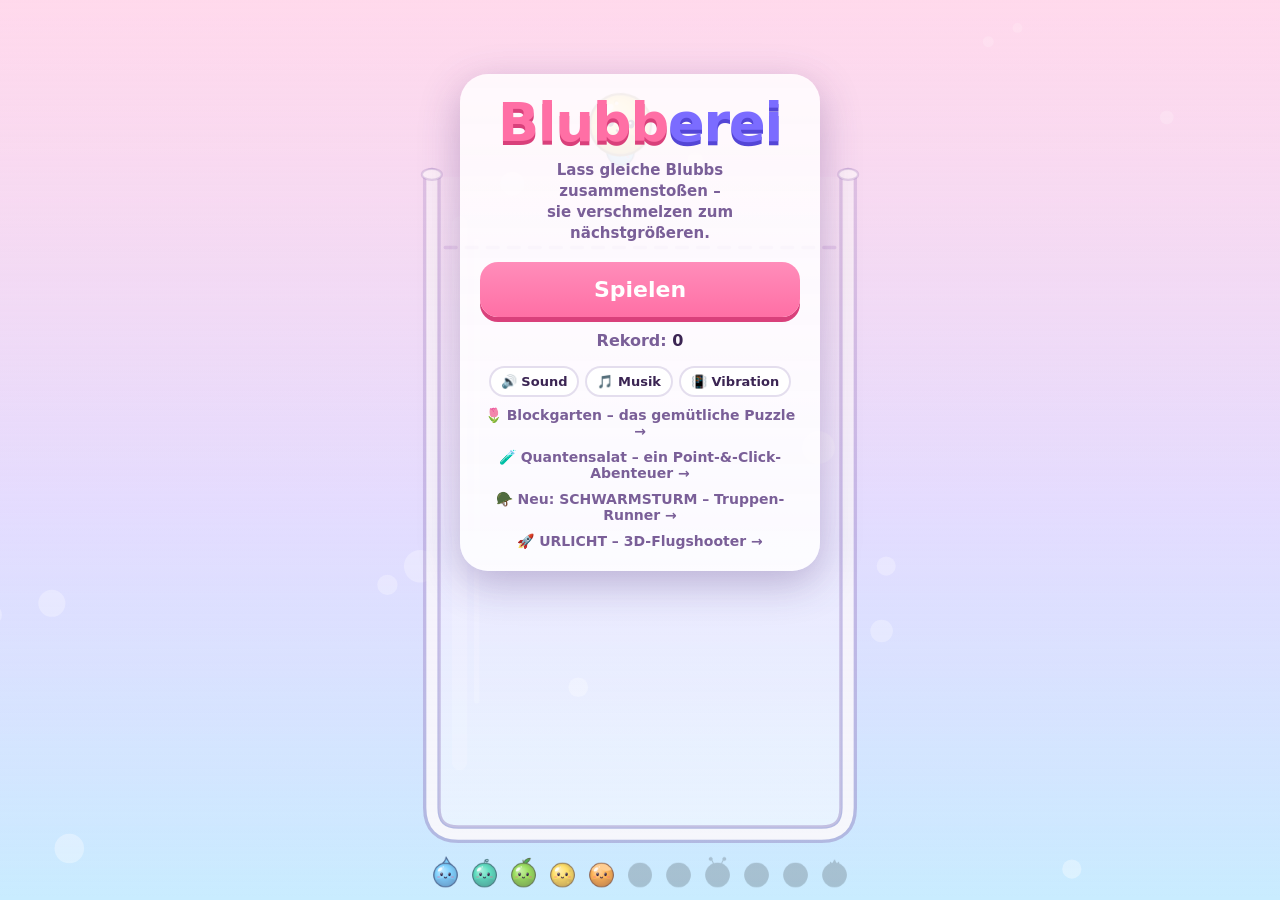
<file: index.html>
<!doctype html>
<html lang="de">
<head>
  <meta charset="utf-8">
  <meta name="viewport" content="width=device-width, initial-scale=1, maximum-scale=1, user-scalable=no, viewport-fit=cover">
  <title>Blubberei</title>
  <meta name="description" content="Blubberei – ein entspanntes Merge-Spiel für zwischendurch. Lass gleiche Blubbs verschmelzen und erschaffe König Blubb!">
  <meta name="theme-color" content="#ffd9ec">
  <meta name="apple-mobile-web-app-capable" content="yes">
  <meta name="mobile-web-app-capable" content="yes">
  <meta name="apple-mobile-web-app-status-bar-style" content="default">
  <meta name="apple-mobile-web-app-title" content="Blubberei">
  <link rel="manifest" href="manifest.webmanifest">
  <link rel="icon" type="image/png" href="icons/icon-192.png">
  <link rel="apple-touch-icon" href="icons/apple-touch-icon.png">
  <meta property="og:title" content="Blubberei">
  <meta property="og:description" content="Entspanntes Merge-Spiel für zwischendurch – direkt im Browser.">
  <meta property="og:image" content="icons/icon-512.png">
  <link rel="stylesheet" href="css/style.css">
</head>
<body>
  <canvas id="cv"></canvas>

  <header id="hud">
    <button id="btnPause" class="icon-btn" aria-label="Pause">
      <svg viewBox="0 0 24 24" width="22" height="22"><rect x="6" y="5" width="4" height="14" rx="2"/><rect x="14" y="5" width="4" height="14" rx="2"/></svg>
    </button>
    <div class="score-box">
      <div id="score">0</div>
      <div class="best">Rekord <span id="best">0</span></div>
    </div>
    <div class="next-box" aria-label="Nächster Blubb">
      <span>danach</span>
      <img id="nextImg" alt="">
    </div>
  </header>

  <footer id="chain" aria-label="Blubb-Sammlung"></footer>
  <div id="toast" aria-live="polite"></div>

  <!-- Startbildschirm -->
  <section id="scrTitle" class="screen show">
    <div class="title-card">
      <h1 class="logo"><span>Blubb</span><span>erei</span></h1>
      <p class="tag">Lass gleiche Blubbs zusammenstoßen –<br>sie verschmelzen zum nächstgrößeren.</p>
      <button id="btnResume" class="btn big hidden">Weiterspielen</button>
      <button id="btnPlay" class="btn big">Spielen</button>
      <div class="best-title">Rekord: <b id="bestTitle">0</b></div>
      <div class="toggles">
        <button class="toggle" data-set="sfx" aria-pressed="true">🔊 Sound</button>
        <button class="toggle" data-set="music" aria-pressed="true">🎵 Musik</button>
        <button class="toggle" data-set="vibe" aria-pressed="true">📳 Vibration</button>
      </div>
      <a class="crosslink" href="blockgarten/">🌷 Blockgarten – das gemütliche Puzzle →</a>
      <a class="crosslink" href="quantensalat/">🧪 Quantensalat – ein Point-&amp;-Click-Abenteuer →</a>
      <a class="crosslink" href="schwarm/">🪖 Neu: SCHWARMSTURM – Truppen-Runner →</a>
      <a class="crosslink" href="urlicht/">🚀 URLICHT – 3D-Flugshooter →</a>
    </div>
  </section>

  <!-- Pause -->
  <section id="scrPause" class="screen">
    <div class="card">
      <h2>Pause</h2>
      <button id="btnContinue" class="btn big">Weiter</button>
      <button id="btnRestart" class="btn">Neues Spiel</button>
      <div class="toggles">
        <button class="toggle" data-set="sfx" aria-pressed="true">🔊 Sound</button>
        <button class="toggle" data-set="music" aria-pressed="true">🎵 Musik</button>
        <button class="toggle" data-set="vibe" aria-pressed="true">📳 Vibration</button>
      </div>
      <details class="howto">
        <summary>So geht's</summary>
        <ul>
          <li>Finger auf den Bildschirm, zielen, loslassen – der Blubb fällt ins Glas.</li>
          <li>Zwei gleiche Blubbs verschmelzen zum nächstgrößeren.</li>
          <li>Kettenreaktionen geben Kombo-Punkte.</li>
          <li>Bleibt ein Blubb zu lange über der gestrichelten Linie, ist das Glas voll.</li>
          <li>Zwei Könige? Die verschwinden mit einem Riesenbonus!</li>
        </ul>
      </details>
      <button id="btnMenu" class="btn ghost">Zum Startbildschirm</button>
    </div>
  </section>

  <!-- Game Over -->
  <section id="scrOver" class="screen">
    <div class="card">
      <h2>Glas voll!</h2>
      <div id="newRecord" class="badge hidden">🏆 Neuer Rekord!</div>
      <div class="final"><span id="finalScore">0</span><small>Punkte</small></div>
      <div class="biggest"><img id="biggestImg" alt=""><span>Größter Blubb:<br><b id="biggestName"></b></span></div>
      <button id="btnRescue" class="btn big rescue">
        <span>Glas retten &amp; weiter</span>
        <small id="rescueHint">obere Blubbs platzen · 1× pro Runde</small>
      </button>
      <button id="btnAgain" class="btn big">Nochmal</button>
      <button id="btnMenu2" class="btn ghost">Zum Startbildschirm</button>
    </div>
  </section>

  <script type="module" src="js/main.js"></script>
</body>
</html>
</file>
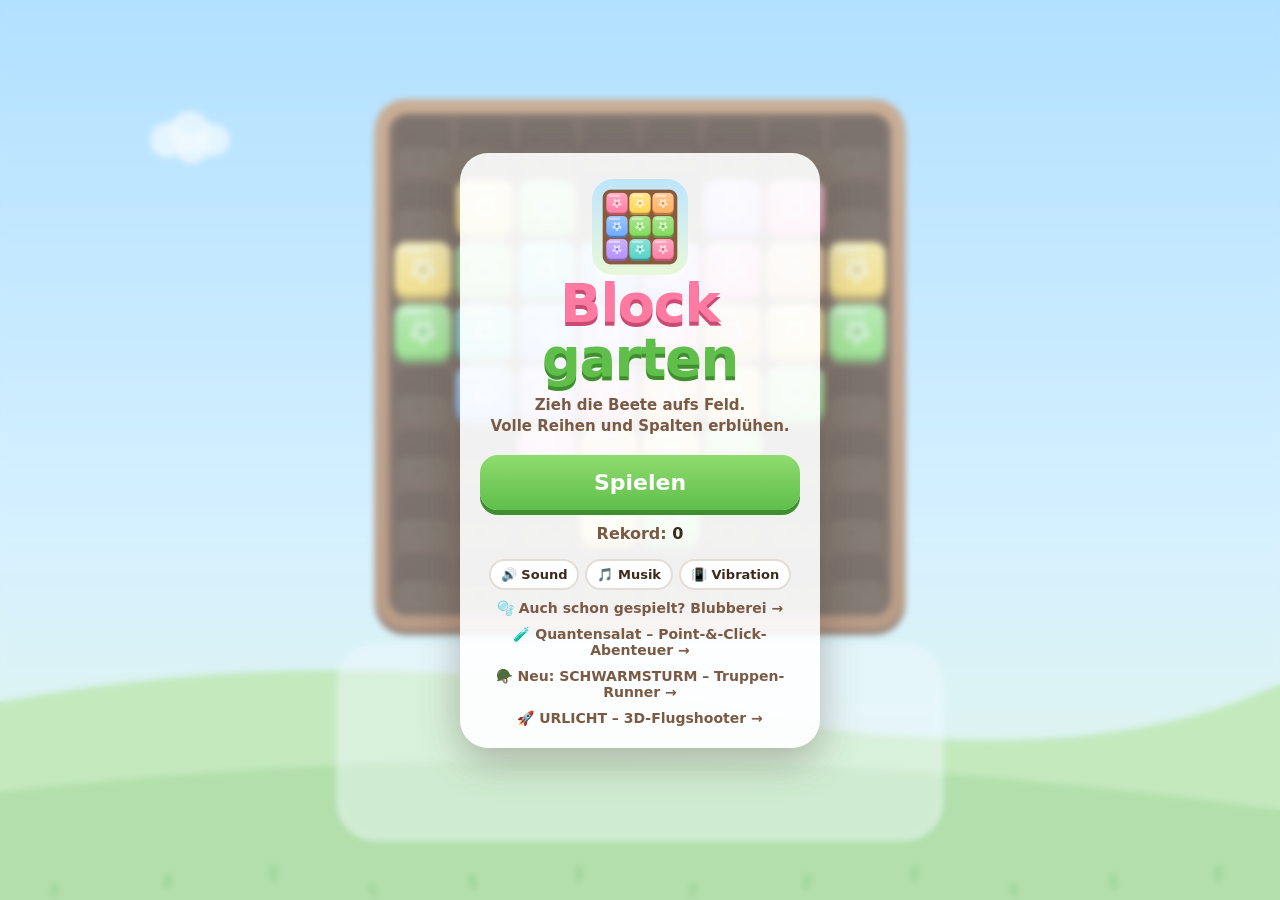
<file: blockgarten/index.html>
<!doctype html>
<html lang="de">
<head>
  <meta charset="utf-8">
  <meta name="viewport" content="width=device-width, initial-scale=1, maximum-scale=1, user-scalable=no, viewport-fit=cover">
  <title>Blockgarten</title>
  <meta name="description" content="Blockgarten – ein gemütliches Block-Puzzle für zwischendurch. Leg die Beete an, fülle Reihen und lass sie erblühen.">
  <meta name="theme-color" content="#9fd8ff">
  <meta name="apple-mobile-web-app-capable" content="yes">
  <meta name="mobile-web-app-capable" content="yes">
  <meta name="apple-mobile-web-app-title" content="Blockgarten">
  <link rel="manifest" href="manifest.webmanifest">
  <link rel="icon" type="image/png" href="icons/icon-192.png">
  <link rel="apple-touch-icon" href="icons/apple-touch-icon.png">
  <meta property="og:title" content="Blockgarten">
  <meta property="og:description" content="Gemütliches Block-Puzzle für zwischendurch – direkt im Browser.">
  <meta property="og:image" content="icons/icon-512.png">
  <link rel="stylesheet" href="style.css">
</head>
<body>
  <canvas id="cv"></canvas>
  <div id="sb" style="position:fixed;left:0;bottom:0;width:1px;height:env(safe-area-inset-bottom,0px);pointer-events:none"></div>

  <header id="hud" class="off">
    <button id="btnPause" class="icon-btn" aria-label="Pause">
      <svg viewBox="0 0 24 24" width="22" height="22"><rect x="6" y="5" width="4" height="14" rx="2"/><rect x="14" y="5" width="4" height="14" rx="2"/></svg>
    </button>
    <div class="score-box">
      <div id="score">0</div>
      <div class="best">Rekord <span id="best">0</span></div>
    </div>
    <div class="next-box" aria-label="Serie">
      <span>Serie</span>
      <b id="streak" style="font-size:24px;line-height:38px">–</b>
    </div>
  </header>

  <section id="scrTitle" class="screen show">
    <div class="title-card">
      <div class="title-demo"><img src="icons/icon-192.png" alt=""></div>
      <h1 class="logo"><span>Block</span><span>garten</span></h1>
      <p class="tag">Zieh die Beete aufs Feld.<br>Volle Reihen und Spalten erblühen.</p>
      <button id="btnResume" class="btn big hidden">Weiterspielen</button>
      <button id="btnPlay" class="btn big">Spielen</button>
      <div class="best-title">Rekord: <b id="bestTitle">0</b></div>
      <div class="toggles">
        <button class="toggle" data-set="sfx" aria-pressed="true">🔊 Sound</button>
        <button class="toggle" data-set="music" aria-pressed="true">🎵 Musik</button>
        <button class="toggle" data-set="vibe" aria-pressed="true">📳 Vibration</button>
      </div>
      <a class="crosslink" href="../">🫧 Auch schon gespielt? Blubberei →</a>
      <a class="crosslink" href="../quantensalat/">🧪 Quantensalat – Point-&amp;-Click-Abenteuer →</a>
      <a class="crosslink" href="../schwarm/">🪖 Neu: SCHWARMSTURM – Truppen-Runner →</a>
      <a class="crosslink" href="../urlicht/">🚀 URLICHT – 3D-Flugshooter →</a>
    </div>
  </section>

  <section id="scrPause" class="screen">
    <div class="card">
      <h2>Pause</h2>
      <button id="btnContinue" class="btn big">Weiter</button>
      <button id="btnRestart" class="btn">Neues Spiel</button>
      <div class="toggles">
        <button class="toggle" data-set="sfx" aria-pressed="true">🔊 Sound</button>
        <button class="toggle" data-set="music" aria-pressed="true">🎵 Musik</button>
        <button class="toggle" data-set="vibe" aria-pressed="true">📳 Vibration</button>
      </div>
      <details class="howto">
        <summary>So geht's</summary>
        <ul>
          <li>Zieh eines der drei Teile unten aufs Beet.</li>
          <li>Ist eine Reihe oder Spalte voll, erblüht sie und verschwindet.</li>
          <li>Mehrere Linien auf einmal geben viel mehr Punkte.</li>
          <li>Räumst du mehrmals hintereinander ab, wächst deine Serie – und damit der Multiplikator.</li>
          <li>Passt keines der Teile mehr, ist die Runde vorbei. Kein Zeitdruck – denk in Ruhe nach!</li>
        </ul>
      </details>
      <button id="btnMenu" class="btn ghost">Zum Startbildschirm</button>
    </div>
  </section>

  <section id="scrOver" class="screen">
    <div class="card">
      <h2>Kein Platz mehr!</h2>
      <div id="newRecord" class="badge hidden">🏆 Neuer Rekord!</div>
      <div class="final"><span id="finalScore">0</span><small>Punkte</small></div>
      <div class="stats"><div><b id="statLines">0</b>Linien</div><div><b id="statBest">0</b>Rekord</div></div>
      <button id="btnRescue" class="btn big rescue">
        <span>3 neue Teile &amp; weiter</span>
        <small id="rescueHint">passen garantiert · 1× pro Runde</small>
      </button>
      <button id="btnAgain" class="btn big">Nochmal</button>
      <button id="btnMenu2" class="btn ghost">Zum Startbildschirm</button>
    </div>
  </section>

  <script type="module" src="js/main.js"></script>
</body>
</html>
</file>
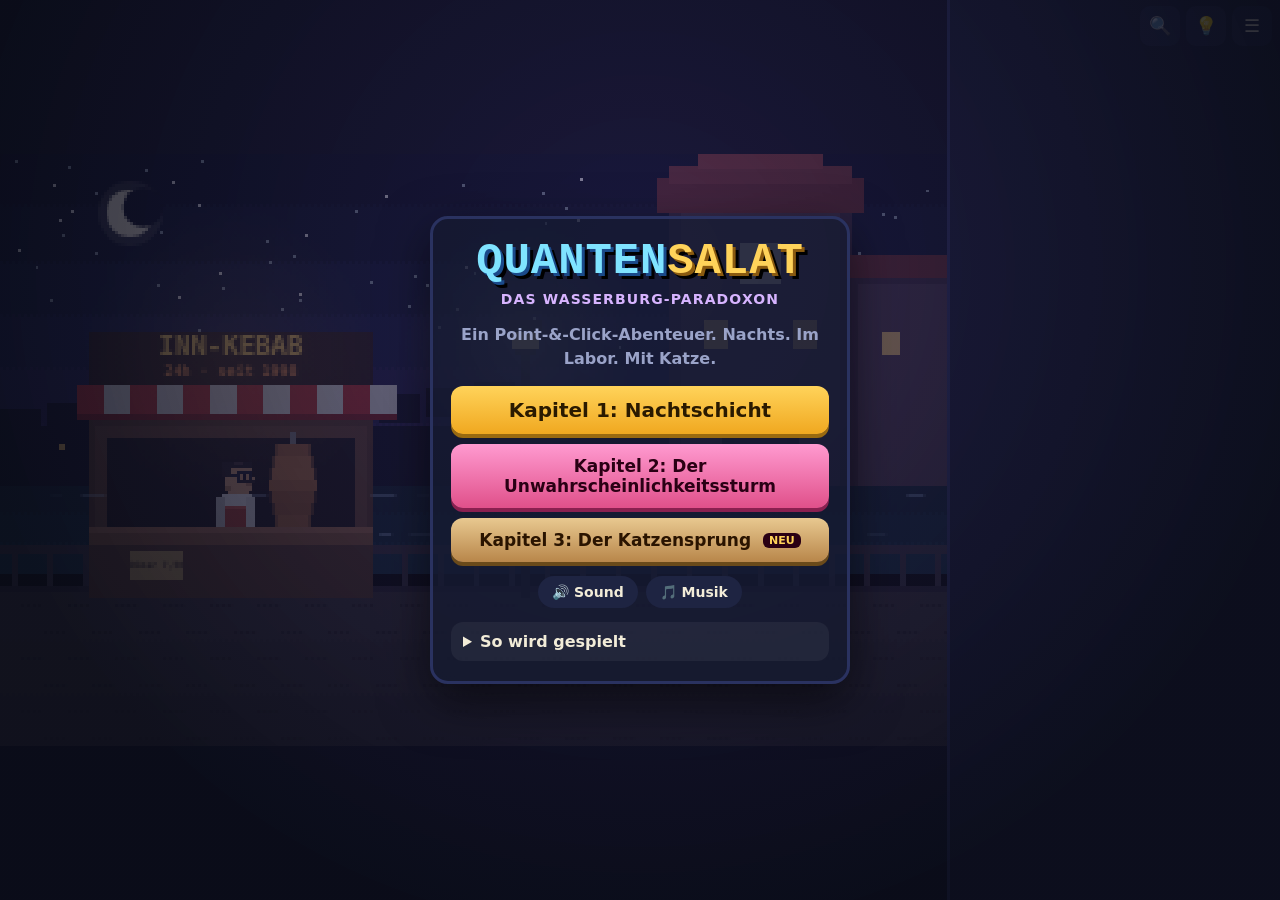
<file: quantensalat/index.html>
<!doctype html>
<html lang="de">
<head>
  <meta charset="utf-8">
  <meta name="viewport" content="width=device-width, initial-scale=1, maximum-scale=1, user-scalable=no, viewport-fit=cover">
  <title>Quantensalat – Das Wasserburg-Paradoxon</title>
  <meta name="description" content="Quantensalat – ein Point-&-Click-Adventure im Stil der Klassiker. Nacht-Hausmeister Kai muss Wasserburg vor einer entfesselten Quantenbox retten.">
  <meta name="theme-color" content="#0b1128">
  <meta name="apple-mobile-web-app-capable" content="yes">
  <meta name="mobile-web-app-capable" content="yes">
  <meta name="apple-mobile-web-app-title" content="Quantensalat">
  <link rel="manifest" href="manifest.webmanifest">
  <link rel="icon" type="image/png" href="icons/icon-192.png">
  <link rel="apple-touch-icon" href="icons/apple-touch-icon.png">
  <meta property="og:title" content="Quantensalat – Das Wasserburg-Paradoxon">
  <meta property="og:description" content="Point-&-Click-Adventure für den Browser: Hausmeister gegen Tech-Bro, Argumente gegen Buzzwords.">
  <meta property="og:image" content="icons/icon-512.png">
  <link rel="stylesheet" href="style.css">
</head>
<body>
  <div id="app">
    <div id="stage">
      <div id="world">
        <canvas id="cv" width="320" height="200"></canvas>
        <div id="speech"></div>
        <div id="verbs"></div>
      </div>
      <div id="place"></div>
      <div id="duelscore"></div>
    </div>
    <div id="panel">
      <div id="bar">
        <span id="status"></span>
        <button id="btnLook" class="sel-only" aria-label="Gegenstand ansehen">👁</button>
        <button id="btnUse" class="sel-only use hidden" aria-label="Benutzen">▶</button>
        <button id="btnCancel" class="sel-only" aria-label="Abbrechen">✖</button>
        <span class="spacer"></span>
        <button id="btnReveal" aria-label="Hotspots zeigen" title="Hotspots zeigen">🔍</button>
        <button id="btnHint" aria-label="Tipp" title="Tipp">💡</button>
        <button id="btnMenu" aria-label="Menü" title="Menü">☰</button>
      </div>
      <div id="inv"></div>
      <div id="choices"></div>
    </div>
  </div>

  <section id="scrTitle" class="screen show">
    <div class="card title">
      <div class="logo">QUANTEN<span>SALAT</span></div>
      <div class="sub">Das Wasserburg-Paradoxon</div>
      <p class="blurb">Ein Point-&amp;-Click-Abenteuer. Nachts. Im Labor. Mit Katze.</p>
      <button id="btnResume" class="btn big hidden">Weiterspielen</button>
      <button id="btnNew" class="btn big">Kapitel 1: Nachtschicht</button>
      <button id="btnNew2" class="btn big ch2">Kapitel 2: Der Unwahrscheinlichkeitssturm</button>
      <button id="btnNew3" class="btn big ch3">Kapitel 3: Der Katzensprung <small>NEU</small></button>
      <div class="toggles">
        <button class="toggle" data-set="sfx" aria-pressed="true">🔊 Sound</button>
        <button class="toggle" data-set="music" aria-pressed="true">🎵 Musik</button>
      </div>
      <details class="howto">
        <summary>So wird gespielt</summary>
        <ul>
          <li><b>Tippen</b> auf den Boden: Kai läuft hin.</li>
          <li><b>Tippen</b> auf etwas: Ansehen, Benutzen/Nehmen oder Reden.</li>
          <li><b>Gegenstand antippen</b>, dann auf etwas im Bild: benutzen. Oder auf einen zweiten Gegenstand: kombinieren.</li>
          <li>Manche Gegenstände kann man direkt benutzen: antippen, dann <b>▶</b>.</li>
          <li>🔍 zeigt alle interessanten Stellen, 💡 gibt einen Tipp.</li>
          <li>Das Spiel speichert automatisch.</li>
        </ul>
      </details>
      <p class="rot">📱 Tipp: Im Querformat wird die Grafik größer.</p>
    </div>
  </section>

  <section id="scrMenu" class="screen">
    <div class="card">
      <h2>Pause</h2>
      <button id="btnBack" class="btn big">Weiter</button>
      <div class="toggles">
        <button class="toggle" data-set="sfx" aria-pressed="true">🔊 Sound</button>
        <button class="toggle" data-set="music" aria-pressed="true">🎵 Musik</button>
      </div>
      <button id="btnTitle" class="btn">Zum Titelbild</button>
      <p class="small">Dein Fortschritt wird automatisch gespeichert.</p>
    </div>
  </section>

  <section id="scrEnd" class="screen">
    <div class="card title">
      <div class="logo" id="endLogo">ENDE</div>
      <p class="blurb" id="endText">Kai Wimmer ist jetzt Doktorand.<br>Der Kaffeeautomat ist immer noch kaputt.<br>Schrödinger ist in der Box. Vielleicht.</p>
      <button id="btnNextCh" class="btn big">Weiter mit Kapitel 2 ▶</button>
      <div class="credits">
        <b>QUANTENSALAT – Das Wasserburg-Paradoxon</b><br>
        Idee, Story, Pixel-Grafik, Musik &amp; Code: komplett selbstgemacht.<br>
        Gewidmet allen Hausmeistern, Doktorandinnen, Funkamateuren und Katzen.<br>73!
      </div>
      <button id="btnAgainEnd" class="btn">Nochmal von vorn</button>
      <a class="btn" href="../">🫧 Blubberei spielen</a>
      <a class="btn" href="../blockgarten/">🌷 Blockgarten spielen</a>
    </div>
  </section>

  <script type="module" src="js/main.js"></script>
</body>
</html>
</file>
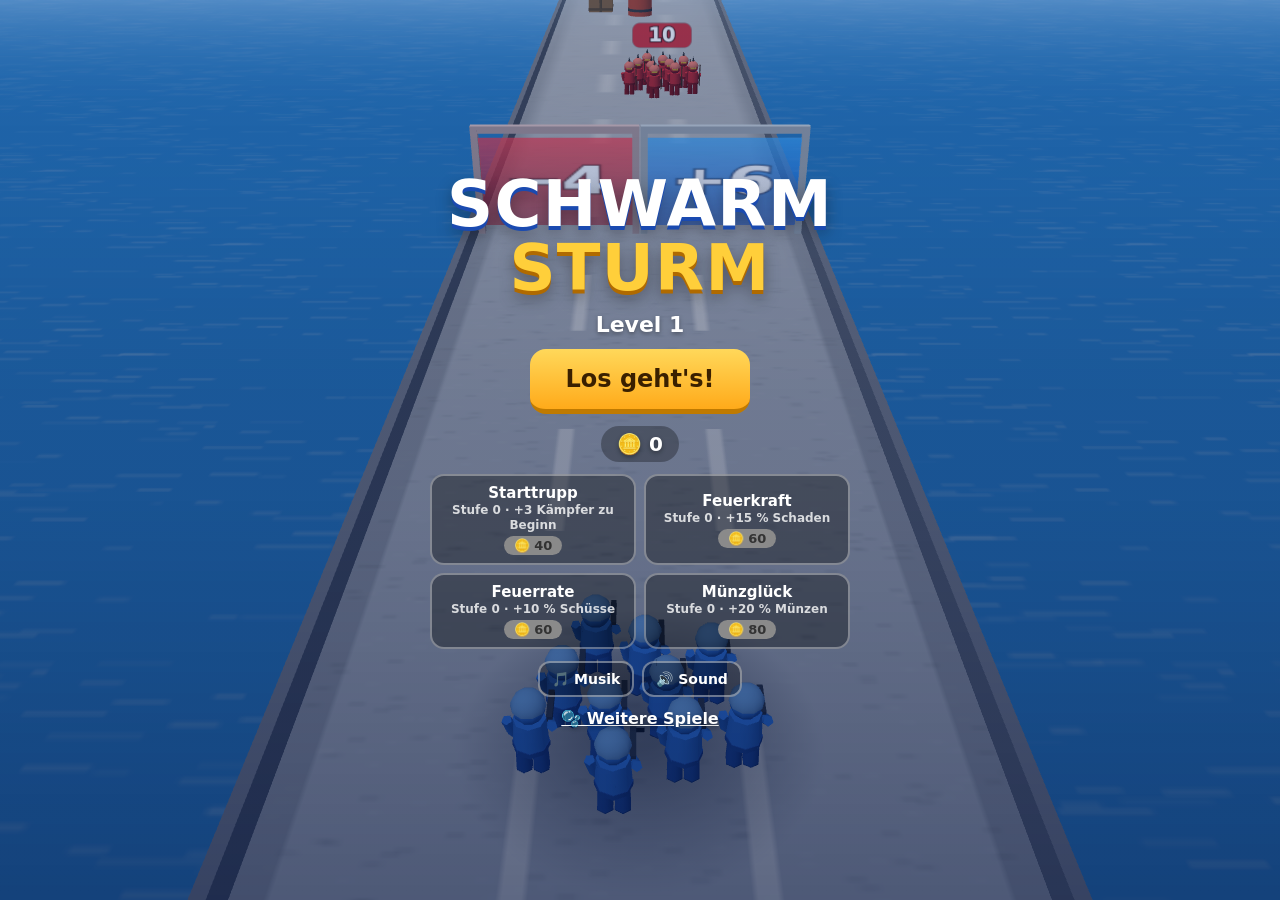
<file: schwarm/index.html>
<!doctype html>
<html lang="de">
<head>
  <meta charset="utf-8">
  <meta name="viewport" content="width=device-width, initial-scale=1, maximum-scale=1, user-scalable=no, viewport-fit=cover">
  <title>SCHWARMSTURM</title>
  <meta name="description" content="SCHWARMSTURM – führe deine Truppe durch Tore, Fallen und rote Horden. Kostenloses Handyspiel im Browser.">
  <meta name="theme-color" content="#1a4ab0">
  <meta name="apple-mobile-web-app-capable" content="yes">
  <meta name="mobile-web-app-capable" content="yes">
  <meta name="apple-mobile-web-app-title" content="Schwarmsturm">
  <link rel="manifest" href="manifest.webmanifest">
  <link rel="icon" type="image/png" href="icons/icon-192.png">
  <link rel="apple-touch-icon" href="icons/apple-touch-icon.png">
  <link rel="stylesheet" href="style.css">
</head>
<body>
  <canvas id="cv"></canvas>

  <!-- HUD -->
  <div id="hud" class="off">
    <div id="topbar">
      <div id="lvl">Level 1</div>
      <div id="prog"><i id="progFill"></i></div>
      <div id="coins">🪙 0</div>
    </div>
    <div id="weaponChip">🔫 Pistole</div>
    <div id="count">10</div>
    <div id="bossBox" class="hidden"><b id="bossName"></b><div id="bossBar"><i id="bossFill"></i></div></div>
    <div id="floats"></div>
    <div id="toast"></div>
    <div id="hint">👆 Ziehen zum Steuern</div>
  </div>

  <!-- Menü -->
  <section id="scrMenu" class="screen show">
    <div class="logo">SCHWARM<span>STURM</span></div>
    <div id="menuLevel">Level 1</div>
    <button id="btnPlay" class="btn big">Los geht's!</button>
    <div id="menuCoins">🪙 0</div>
    <div id="shop"></div>
    <div class="row">
      <button class="toggle" data-set="music">🎵 Musik</button>
      <button class="toggle" data-set="sfx">🔊 Sound</button>
    </div>
    <a class="link" href="../">🫧 Weitere Spiele</a>
  </section>

  <!-- Sieg -->
  <section id="scrWin" class="screen">
    <div class="panel">
      <h2>Level geschafft! 🎉</h2>
      <div class="big-num" id="winCoins">+0 🪙</div>
      <p id="winInfo"></p>
      <button id="btnDouble" class="btn">📺 Münzen verdoppeln</button>
      <button id="btnNext" class="btn big">Weiter ▶</button>
    </div>
  </section>

  <!-- Niederlage -->
  <section id="scrLose" class="screen">
    <div class="panel">
      <h2>Truppe besiegt 💥</h2>
      <p id="loseInfo"></p>
      <button id="btnRevive" class="btn">💪 Weiterkämpfen <small id="reviveHint">+15 Kämpfer · 1× pro Level</small></button>
      <button id="btnRetry" class="btn big">Nochmal ↻</button>
      <button id="btnMenu" class="btn ghost">Menü</button>
    </div>
  </section>

  <div id="lost">Grafik wird neu gestartet …</div>

  <script type="module" src="js/main.js"></script>
</body>
</html>
</file>
<file: css/style.css>
:root {
  --ink: #3b2553;
  --ink-soft: #7a5f98;
  --pink: #ff6fa5;
  --pink-dark: #d9407b;
  --card: rgba(255, 255, 255, 0.92);
  --font: ui-rounded, "SF Pro Rounded", "Nunito", "Varela Round", "Quicksand", system-ui, -apple-system, "Segoe UI", Roboto, sans-serif;
  --safe-top: env(safe-area-inset-top, 0px);
  --safe-bottom: env(safe-area-inset-bottom, 0px);
}

* { box-sizing: border-box; -webkit-tap-highlight-color: transparent; }

html, body {
  margin: 0;
  height: 100%;
  overflow: hidden;
  background: #e4dcff;
  color: var(--ink);
  font-family: var(--font);
  -webkit-user-select: none;
  user-select: none;
  -webkit-touch-callout: none;
  overscroll-behavior: none;
  touch-action: none;
}

#cv { position: fixed; inset: 0; width: 100%; height: 100%; display: block; }

/* ---------- HUD ---------- */
#hud {
  position: fixed;
  top: 0; left: 0; right: 0;
  padding: calc(var(--safe-top) + 10px) 14px 6px;
  display: grid;
  grid-template-columns: 56px 1fr 56px;
  align-items: center;
  pointer-events: none;
  transition: opacity 0.3s;
}
#hud.off { opacity: 0; }
#hud.off * { pointer-events: none !important; }

.icon-btn {
  pointer-events: auto;
  width: 48px; height: 48px;
  border: 0;
  border-radius: 16px;
  background: rgba(255, 255, 255, 0.75);
  box-shadow: 0 3px 0 rgba(120, 90, 170, 0.25);
  display: grid; place-items: center;
  fill: var(--ink);
  cursor: pointer;
}
.icon-btn:active { transform: translateY(2px); box-shadow: 0 1px 0 rgba(120, 90, 170, 0.25); }

.score-box { text-align: center; line-height: 1; }
#score {
  font-size: 40px;
  font-weight: 900;
  color: #fff;
  text-shadow: 0 3px 0 rgba(120, 70, 160, 0.45), 0 0 12px rgba(160, 100, 200, 0.35);
  font-variant-numeric: tabular-nums;
}
#score.bump { animation: bump 0.25s; }
@keyframes bump { 50% { transform: scale(1.18); } }
.best { font-size: 13px; font-weight: 800; color: var(--ink-soft); margin-top: 4px; }

.next-box {
  justify-self: end;
  width: 56px;
  display: flex; flex-direction: column; align-items: center;
  background: rgba(255, 255, 255, 0.6);
  border-radius: 16px;
  padding: 4px 0 2px;
}
.next-box span { font-size: 10px; font-weight: 800; color: var(--ink-soft); text-transform: uppercase; letter-spacing: 0.04em; }
#nextImg { width: 38px; height: 38px; }
#nextImg.pop { animation: pop 0.3s; }
@keyframes pop { 0% { transform: scale(0.3); } 70% { transform: scale(1.15); } 100% { transform: scale(1); } }

/* ---------- Evolutionskette ---------- */
#chain {
  position: fixed;
  left: 0; right: 0; bottom: 0;
  padding: 6px 8px calc(var(--safe-bottom) + 8px);
  display: flex;
  justify-content: center;
  align-items: flex-end;
  gap: 2px;
  pointer-events: none;
}
#chain img { width: calc(min(100vw, 480px) / 13); height: auto; transition: filter 0.4s, transform 0.4s; }
#chain img.locked { filter: brightness(0) opacity(0.18); }
#chain img.top { transform: translateY(-4px) scale(1.12); filter: drop-shadow(0 0 6px #fff); }

/* ---------- Toast ---------- */
#toast {
  position: fixed;
  left: 50%;
  top: calc(var(--safe-top) + 84px);
  transform: translate(-50%, -20px);
  opacity: 0;
  display: flex; align-items: center; gap: 10px;
  background: var(--card);
  padding: 8px 16px 8px 8px;
  border-radius: 999px;
  box-shadow: 0 6px 20px rgba(80, 40, 120, 0.2);
  font-weight: 800;
  white-space: nowrap;
  pointer-events: none;
  transition: opacity 0.3s, transform 0.3s cubic-bezier(.3,1.6,.6,1);
}
#toast.show { opacity: 1; transform: translate(-50%, 0); }
#toast img { width: 40px; height: 40px; }
#toast small { display: block; font-size: 11px; color: var(--ink-soft); text-transform: uppercase; letter-spacing: 0.05em; }

/* ---------- Screens ---------- */
.screen {
  position: fixed; inset: 0;
  display: flex; align-items: center; justify-content: center;
  padding: 20px;
  padding-top: calc(var(--safe-top) + 20px);
  padding-bottom: calc(var(--safe-bottom) + 20px);
  background: rgba(70, 40, 110, 0.35);
  -webkit-backdrop-filter: blur(3px);
  backdrop-filter: blur(3px);
  opacity: 0;
  visibility: hidden;
  transition: opacity 0.25s, visibility 0.25s;
  touch-action: manipulation;
}
.screen.show { opacity: 1; visibility: visible; }
.screen.show .card, .screen.show .title-card { animation: rise 0.4s cubic-bezier(.3,1.5,.6,1); }
@keyframes rise { from { transform: translateY(30px) scale(0.95); opacity: 0; } }

#scrTitle { background: linear-gradient(rgba(255, 217, 236, 0.55), rgba(228, 220, 255, 0.2) 60%, rgba(201, 236, 255, 0)); backdrop-filter: none; -webkit-backdrop-filter: none; align-items: flex-start; }

.card, .title-card {
  width: min(360px, 100%);
  max-height: 100%;
  overflow-y: auto;
  background: var(--card);
  border-radius: 28px;
  padding: 22px 20px;
  text-align: center;
  box-shadow: 0 12px 40px rgba(70, 40, 110, 0.3);
}
.title-card { background: rgba(255, 255, 255, 0.82); margin-top: 6vh; }

h2 { margin: 0 0 12px; font-size: 30px; font-weight: 900; }

.logo {
  margin: 0 0 6px;
  font-size: 54px;
  font-weight: 900;
  letter-spacing: -0.02em;
  line-height: 1;
}
.logo span:first-child { color: var(--pink); text-shadow: 0 4px 0 var(--pink-dark); }
.logo span:last-child { color: #7b6cff; text-shadow: 0 4px 0 #5446d6; }
.logo span { display: inline-block; animation: wobble 2.6s ease-in-out infinite; }
.logo span:last-child { animation-delay: -1.3s; }
@keyframes wobble { 0%, 100% { transform: scale(1, 1); } 50% { transform: scale(1.04, 0.95) translateY(2px); } }

.tag { margin: 10px 0 18px; font-size: 15px; font-weight: 700; color: var(--ink-soft); line-height: 1.4; }

.btn {
  display: block;
  width: 100%;
  margin: 10px 0 0;
  border: 0;
  border-radius: 18px;
  padding: 13px 16px;
  font: 800 18px var(--font);
  color: var(--ink);
  background: #fff;
  box-shadow: 0 4px 0 rgba(120, 90, 170, 0.3), inset 0 0 0 2px rgba(120, 90, 170, 0.15);
  cursor: pointer;
}
.btn:active { transform: translateY(3px); box-shadow: 0 1px 0 rgba(120, 90, 170, 0.3), inset 0 0 0 2px rgba(120, 90, 170, 0.15); }
.btn.big { font-size: 22px; padding: 15px 16px; color: #fff; background: linear-gradient(#ff8dba, var(--pink)); box-shadow: 0 5px 0 var(--pink-dark); }
.btn.big:active { box-shadow: 0 2px 0 var(--pink-dark); }
.btn.rescue { background: linear-gradient(#8fe9cf, #3fc9a3); box-shadow: 0 5px 0 #25a07e; font-size: 19px; }
.btn.rescue:active { box-shadow: 0 2px 0 #25a07e; }
.btn.rescue small { display: block; font-size: 12px; font-weight: 700; opacity: 0.9; margin-top: 2px; }
.btn.ghost { background: transparent; box-shadow: none; color: var(--ink-soft); font-size: 15px; }
.btn[disabled] { opacity: 0.45; pointer-events: none; }

.hidden { display: none !important; }

.best-title { margin-top: 14px; font-weight: 800; color: var(--ink-soft); }
.best-title b { color: var(--ink); }

.toggles { display: flex; gap: 6px; justify-content: center; margin-top: 16px; flex-wrap: wrap; }
.toggle {
  border: 0;
  border-radius: 999px;
  padding: 8px 12px;
  font: 800 13px var(--font);
  color: var(--ink);
  background: #fff;
  box-shadow: inset 0 0 0 2px rgba(120, 90, 170, 0.2);
  cursor: pointer;
}
.toggle[aria-pressed="false"] { opacity: 0.45; text-decoration: line-through; }

.final { margin: 8px 0 12px; }
.final span { display: block; font-size: 56px; font-weight: 900; color: var(--pink); line-height: 1; font-variant-numeric: tabular-nums; }
.final small { font-weight: 800; color: var(--ink-soft); }
.badge { display: inline-block; background: #ffe066; padding: 6px 14px; border-radius: 999px; font-weight: 900; animation: pop 0.5s; }
.biggest { display: flex; align-items: center; justify-content: center; gap: 10px; text-align: left; font-weight: 700; color: var(--ink-soft); margin-bottom: 6px; }
.biggest img { width: 56px; height: 56px; }
.biggest b { color: var(--ink); font-size: 18px; }

.howto { text-align: left; margin-top: 14px; background: rgba(228, 220, 255, 0.5); border-radius: 16px; padding: 10px 14px; }
.howto summary { font-weight: 800; cursor: pointer; }
.howto ul { margin: 8px 0 0; padding-left: 18px; font-size: 14px; line-height: 1.45; font-weight: 600; }

@media (prefers-reduced-motion: reduce) {
  .logo span { animation: none; }
}

.crosslink { display: block; margin-top: 10px; font-weight: 800; color: var(--ink-soft); text-decoration: none; font-size: 14px; }
</file>
<file: blockgarten/style.css>
:root {
  --ink: #3d2a1e;
  --ink-soft: #7a5a44;
  --pink: #5fbf4a;
  --pink-dark: #3f8f2f;
  --card: rgba(255, 255, 255, 0.92);
  --font: ui-rounded, "SF Pro Rounded", "Nunito", "Varela Round", "Quicksand", system-ui, -apple-system, "Segoe UI", Roboto, sans-serif;
  --safe-top: env(safe-area-inset-top, 0px);
  --safe-bottom: env(safe-area-inset-bottom, 0px);
}

* { box-sizing: border-box; -webkit-tap-highlight-color: transparent; }

html, body {
  margin: 0;
  height: 100%;
  overflow: hidden;
  background: #d6f1ff;
  color: var(--ink);
  font-family: var(--font);
  -webkit-user-select: none;
  user-select: none;
  -webkit-touch-callout: none;
  overscroll-behavior: none;
  touch-action: none;
}

#cv { position: fixed; inset: 0; width: 100%; height: 100%; display: block; }

/* ---------- HUD ---------- */
#hud {
  position: fixed;
  top: 0; left: 0; right: 0;
  padding: calc(var(--safe-top) + 10px) 14px 6px;
  display: grid;
  grid-template-columns: 56px 1fr 56px;
  align-items: center;
  pointer-events: none;
  transition: opacity 0.3s;
}
#hud.off { opacity: 0; }
#hud.off * { pointer-events: none !important; }

.icon-btn {
  pointer-events: auto;
  width: 48px; height: 48px;
  border: 0;
  border-radius: 16px;
  background: rgba(255, 255, 255, 0.75);
  box-shadow: 0 3px 0 rgba(120, 80, 50, 0.25);
  display: grid; place-items: center;
  fill: var(--ink);
  cursor: pointer;
}
.icon-btn:active { transform: translateY(2px); box-shadow: 0 1px 0 rgba(120, 80, 50, 0.25); }

.score-box { text-align: center; line-height: 1; }
#score {
  font-size: 40px;
  font-weight: 900;
  color: #fff;
  text-shadow: 0 3px 0 rgba(90, 55, 30, 0.55), 0 0 12px rgba(90, 55, 30, 0.25);
  font-variant-numeric: tabular-nums;
}
#score.bump { animation: bump 0.25s; }
@keyframes bump { 50% { transform: scale(1.18); } }
.best { font-size: 13px; font-weight: 800; color: var(--ink-soft); margin-top: 4px; }

.next-box {
  justify-self: end;
  width: 56px;
  display: flex; flex-direction: column; align-items: center;
  background: rgba(255, 255, 255, 0.6);
  border-radius: 16px;
  padding: 4px 0 2px;
}
.next-box span { font-size: 10px; font-weight: 800; color: var(--ink-soft); text-transform: uppercase; letter-spacing: 0.04em; }
#nextImg { width: 38px; height: 38px; }
#nextImg.pop { animation: pop 0.3s; }
@keyframes pop { 0% { transform: scale(0.3); } 70% { transform: scale(1.15); } 100% { transform: scale(1); } }

/* ---------- Evolutionskette ---------- */
#chain {
  position: fixed;
  left: 0; right: 0; bottom: 0;
  padding: 6px 8px calc(var(--safe-bottom) + 8px);
  display: flex;
  justify-content: center;
  align-items: flex-end;
  gap: 2px;
  pointer-events: none;
}
#chain img { width: calc(min(100vw, 480px) / 13); height: auto; transition: filter 0.4s, transform 0.4s; }
#chain img.locked { filter: brightness(0) opacity(0.18); }
#chain img.top { transform: translateY(-4px) scale(1.12); filter: drop-shadow(0 0 6px #fff); }

/* ---------- Toast ---------- */
#toast {
  position: fixed;
  left: 50%;
  top: calc(var(--safe-top) + 84px);
  transform: translate(-50%, -20px);
  opacity: 0;
  display: flex; align-items: center; gap: 10px;
  background: var(--card);
  padding: 8px 16px 8px 8px;
  border-radius: 999px;
  box-shadow: 0 6px 20px rgba(60, 35, 20, 0.2);
  font-weight: 800;
  white-space: nowrap;
  pointer-events: none;
  transition: opacity 0.3s, transform 0.3s cubic-bezier(.3,1.6,.6,1);
}
#toast.show { opacity: 1; transform: translate(-50%, 0); }
#toast img { width: 40px; height: 40px; }
#toast small { display: block; font-size: 11px; color: var(--ink-soft); text-transform: uppercase; letter-spacing: 0.05em; }

/* ---------- Screens ---------- */
.screen {
  position: fixed; inset: 0;
  display: flex; align-items: center; justify-content: center;
  padding: 20px;
  padding-top: calc(var(--safe-top) + 20px);
  padding-bottom: calc(var(--safe-bottom) + 20px);
  background: rgba(50, 30, 15, 0.35);
  -webkit-backdrop-filter: blur(3px);
  backdrop-filter: blur(3px);
  opacity: 0;
  visibility: hidden;
  transition: opacity 0.25s, visibility 0.25s;
  touch-action: manipulation;
}
.screen.show { opacity: 1; visibility: visible; }
.screen.show .card, .screen.show .title-card { animation: rise 0.4s cubic-bezier(.3,1.5,.6,1); }
@keyframes rise { from { transform: translateY(30px) scale(0.95); opacity: 0; } }

#scrTitle { background: rgba(214, 241, 255, 0.35); }

.card, .title-card {
  width: min(360px, 100%);
  max-height: 100%;
  overflow-y: auto;
  background: var(--card);
  border-radius: 28px;
  padding: 22px 20px;
  text-align: center;
  box-shadow: 0 12px 40px rgba(50, 30, 15, 0.3);
}
.title-card { background: rgba(255, 255, 255, 0.9); }

h2 { margin: 0 0 12px; font-size: 30px; font-weight: 900; }

.logo {
  margin: 0 0 6px;
  font-size: 54px;
  font-weight: 900;
  letter-spacing: -0.02em;
  line-height: 1;
}
.logo span:first-child { color: #ff7aa2; text-shadow: 0 4px 0 #c94a72; }
.logo span:last-child { color: #5fbf4a; text-shadow: 0 4px 0 #3f8f2f; }
.logo span { display: inline-block; animation: wobble 2.6s ease-in-out infinite; }
.logo span:last-child { animation-delay: -1.3s; }
@keyframes wobble { 0%, 100% { transform: scale(1, 1); } 50% { transform: scale(1.04, 0.95) translateY(2px); } }

.tag { margin: 10px 0 18px; font-size: 15px; font-weight: 700; color: var(--ink-soft); line-height: 1.4; }

.btn {
  display: block;
  width: 100%;
  margin: 10px 0 0;
  border: 0;
  border-radius: 18px;
  padding: 13px 16px;
  font: 800 18px var(--font);
  color: var(--ink);
  background: #fff;
  box-shadow: 0 4px 0 rgba(120, 80, 50, 0.3), inset 0 0 0 2px rgba(120, 80, 50, 0.15);
  cursor: pointer;
}
.btn:active { transform: translateY(3px); box-shadow: 0 1px 0 rgba(120, 80, 50, 0.3), inset 0 0 0 2px rgba(120, 80, 50, 0.15); }
.btn.big { font-size: 22px; padding: 15px 16px; color: #fff; background: linear-gradient(#8fdc6f, var(--pink)); box-shadow: 0 5px 0 var(--pink-dark); }
.btn.big:active { box-shadow: 0 2px 0 var(--pink-dark); }
.btn.rescue { background: linear-gradient(#ffc27a, #ff9f43); box-shadow: 0 5px 0 #d97a1f; font-size: 19px; }
.btn.rescue:active { box-shadow: 0 2px 0 #d97a1f; }
.btn.rescue small { display: block; font-size: 12px; font-weight: 700; opacity: 0.9; margin-top: 2px; }
.btn.ghost { background: transparent; box-shadow: none; color: var(--ink-soft); font-size: 15px; }
.btn[disabled] { opacity: 0.45; pointer-events: none; }

.hidden { display: none !important; }

.best-title { margin-top: 14px; font-weight: 800; color: var(--ink-soft); }
.best-title b { color: var(--ink); }

.toggles { display: flex; gap: 6px; justify-content: center; margin-top: 16px; flex-wrap: wrap; }
.toggle {
  border: 0;
  border-radius: 999px;
  padding: 8px 12px;
  font: 800 13px var(--font);
  color: var(--ink);
  background: #fff;
  box-shadow: inset 0 0 0 2px rgba(120, 80, 50, 0.2);
  cursor: pointer;
}
.toggle[aria-pressed="false"] { opacity: 0.45; text-decoration: line-through; }

.final { margin: 8px 0 12px; }
.final span { display: block; font-size: 56px; font-weight: 900; color: var(--pink); line-height: 1; font-variant-numeric: tabular-nums; }
.final small { font-weight: 800; color: var(--ink-soft); }
.badge { display: inline-block; background: #ffe066; padding: 6px 14px; border-radius: 999px; font-weight: 900; animation: pop 0.5s; }
.biggest { display: flex; align-items: center; justify-content: center; gap: 10px; text-align: left; font-weight: 700; color: var(--ink-soft); margin-bottom: 6px; }
.biggest img { width: 56px; height: 56px; }
.biggest b { color: var(--ink); font-size: 18px; }

.howto { text-align: left; margin-top: 14px; background: rgba(214, 241, 255, 0.6); border-radius: 16px; padding: 10px 14px; }
.howto summary { font-weight: 800; cursor: pointer; }
.howto ul { margin: 8px 0 0; padding-left: 18px; font-size: 14px; line-height: 1.45; font-weight: 600; }

@media (prefers-reduced-motion: reduce) {
  .logo span { animation: none; }
}

.final span { color: #ff7aa2; }
.stats { display: flex; justify-content: center; gap: 18px; font-weight: 800; color: var(--ink-soft); margin-bottom: 4px; }
.stats b { display: block; font-size: 22px; color: var(--ink); }
.title-demo { display: flex; justify-content: center; margin: 4px 0 2px; }
.title-demo img { width: 96px; height: 96px; }
.crosslink { display: block; margin-top: 10px; font-weight: 800; color: var(--ink-soft); text-decoration: none; font-size: 14px; }
</file>
<file: quantensalat/style.css>
:root {
  --bg: #0b0d1a;
  --panel: #151a30;
  --panel2: #1e2442;
  --ink: #f2ecd8;
  --soft: #9aa3c8;
  --gold: #ffd35a;
  --font: "Trebuchet MS", "Segoe UI", system-ui, -apple-system, Roboto, sans-serif;
  --safe-top: env(safe-area-inset-top, 0px);
  --safe-bottom: env(safe-area-inset-bottom, 0px);
}
* { box-sizing: border-box; -webkit-tap-highlight-color: transparent; }
html, body {
  margin: 0; height: 100%; overflow: hidden;
  background: var(--bg); color: var(--ink);
  font-family: var(--font);
  -webkit-user-select: none; user-select: none; -webkit-touch-callout: none;
  overscroll-behavior: none; touch-action: manipulation;
}

#app { position: fixed; inset: 0; display: flex; flex-direction: column; padding-top: var(--safe-top); }

#stage {
  position: relative;
  width: 100vw;
  height: min(62dvh, 104vw);
  flex: none;
  background: #000;
  overflow: hidden;
  cursor: pointer;
}
#world { position: absolute; left: 0; top: 0; height: 100%; aspect-ratio: 16 / 10; will-change: transform; }
#cv { width: 100%; height: 100%; display: block; image-rendering: pixelated; image-rendering: crisp-edges; }

#place {
  position: absolute; left: 6px; top: 4px;
  font-size: 11px; font-weight: 700; color: rgba(255, 255, 255, 0.55);
  text-shadow: 0 1px 2px #000; pointer-events: none;
}

#duelscore {
  position: absolute; right: 6px; top: 4px;
  padding: 3px 8px; border-radius: 8px;
  background: rgba(0, 0, 0, 0.6); color: var(--gold);
  font-weight: 800; font-size: 13px;
  display: none; pointer-events: none;
}
#duelscore.show { display: block; }

/* Sprechtext im Stil der Klassiker: farbig, mit Umrandung, über dem Kopf */
#speech {
  position: absolute;
  transform: translateX(-50%);
  width: max-content;
  max-width: var(--speechw, 72%);
  text-align: center;
  font-weight: 800;
  font-size: clamp(14px, 4.4vw, 24px);
  line-height: 1.22;
  text-shadow: -2px -2px 0 #000, 2px -2px 0 #000, -2px 2px 0 #000, 2px 2px 0 #000, 0 2px 0 #000, 0 -2px 0 #000, 2px 0 0 #000, -2px 0 0 #000;
  pointer-events: none;
  opacity: 0;
  transition: opacity 0.1s;
}
#speech.show { opacity: 1; }
#speech.narr {
  background: rgba(0, 0, 0, 0.72);
  padding: 8px 12px;
  border-radius: 8px;
  max-width: 86%;
  text-shadow: none;
}

/* Verb-Menü */
#verbs {
  position: absolute;
  transform: translate(-50%, -20%);
  background: rgba(15, 18, 38, 0.95);
  border: 2px solid var(--gold);
  border-radius: 10px;
  padding: 4px;
  display: none;
  flex-direction: column;
  gap: 3px;
  min-width: 130px;
  z-index: 5;
  box-shadow: 0 6px 20px rgba(0, 0, 0, 0.5);
}
#verbs.show { display: flex; }
#verbs .vname { font-weight: 800; color: var(--gold); text-align: center; font-size: 13px; padding: 2px 4px 4px; }
#verbs button {
  border: 0; border-radius: 7px; padding: 8px 10px;
  background: var(--panel2); color: var(--ink);
  font: 700 15px var(--font); text-align: left; cursor: pointer;
}
#verbs button:active { background: #2c3564; }

/* Panel unten */
#panel {
  flex: 1;
  min-height: 0;
  display: flex; flex-direction: column;
  background: var(--panel);
  border-top: 3px solid #2a3260;
  padding-bottom: var(--safe-bottom);
}
#bar { display: flex; align-items: center; gap: 6px; padding: 6px 8px; min-height: 48px; }
#bar .spacer { flex: 1; }
#status { font-size: 14px; color: var(--soft); white-space: nowrap; overflow: hidden; text-overflow: ellipsis; }
#status b { color: var(--gold); }
#bar button {
  width: 40px; height: 40px; flex: none;
  border: 0; border-radius: 10px;
  background: var(--panel2); color: var(--ink);
  font-size: 18px; cursor: pointer;
}
#bar button:active { transform: translateY(1px); }
#bar .sel-only { display: none; }
body.itemsel #bar .sel-only { display: block; }
body.itemsel #bar .sel-only.hidden { display: none !important; }
#bar button.use { width: auto; padding: 0 12px; font: 800 15px var(--font); background: linear-gradient(#ffd35a, #f0a820); color: #2a1a00; }
body.itemsel #status { flex: 1; }

#inv {
  flex: 1; min-height: 0; overflow-y: auto;
  display: grid;
  grid-template-columns: repeat(4, 1fr);
  grid-auto-rows: minmax(72px, auto);
  gap: 6px;
  padding: 2px 8px 8px;
  align-content: start;
}
.item {
  border: 2px solid transparent;
  border-radius: 10px;
  background: var(--panel2);
  color: var(--ink);
  display: flex; flex-direction: column; align-items: center; justify-content: center;
  padding: 4px 2px;
  font: 700 11px var(--font);
  cursor: pointer;
  min-width: 0;
}
.item img { width: 44px; height: 44px; image-rendering: pixelated; }
.item span { max-width: 100%; overflow: hidden; text-overflow: ellipsis; white-space: nowrap; }
.item.sel { border-color: var(--gold); background: #2c3564; }
.item.new { animation: newitem 0.8s; }
.item.empty { background: rgba(255, 255, 255, 0.03); cursor: default; }
@keyframes newitem { 0% { transform: scale(0.4); background: var(--gold); } 60% { transform: scale(1.12); } }

#choices { display: none; flex: 1; min-height: 0; overflow-y: auto; padding: 4px 8px 10px; flex-direction: column; gap: 6px; }
body.dialog #choices { display: flex; }
body.dialog #inv, body.dialog #bar { display: none; }
.choice {
  border: 0; border-radius: 10px; padding: 11px 12px;
  background: var(--panel2); color: #b7f0ff;
  font: 700 15px var(--font); text-align: left; cursor: pointer; line-height: 1.3;
}
.choice:active { background: #2c3564; color: #fff; }
body.busy #inv { opacity: 0.55; }

/* Querformat: Bühne links groß, Panel rechts */
@media (min-aspect-ratio: 5/4) {
  #app { flex-direction: row; padding-top: 0; padding-left: env(safe-area-inset-left, 0px); }
  #stage { width: min(calc(100dvh * 1.6), 74vw); height: auto; aspect-ratio: 16 / 10; align-self: center; }
  #panel { border-top: 0; border-left: 3px solid #2a3260; padding-bottom: 0; padding-right: env(safe-area-inset-right, 0px); }
  #inv { grid-template-columns: repeat(2, 1fr); grid-auto-rows: minmax(64px, auto); }
  #speech { font-size: clamp(13px, 3.3vh, 26px); }
  .rot { display: none; }
}

/* ---------- Screens ---------- */
.screen {
  position: fixed; inset: 0; z-index: 20;
  display: flex; align-items: center; justify-content: center;
  padding: 16px; padding-top: calc(var(--safe-top) + 16px); padding-bottom: calc(var(--safe-bottom) + 16px);
  background: rgba(5, 6, 14, 0.8);
  opacity: 0; visibility: hidden; transition: opacity 0.3s, visibility 0.3s;
}
.screen.show { opacity: 1; visibility: visible; }
#scrTitle { background: radial-gradient(ellipse at 50% 30%, rgba(42,36,88,0.55) 0%, rgba(11,13,26,0.85) 75%); }
#scrEnd { background: radial-gradient(ellipse at 50% 30%, #3a2a58 0%, #0b0d1a 75%); }
.card {
  width: min(420px, 100%); max-height: 100%; overflow-y: auto;
  background: rgba(21, 26, 48, 0.94);
  border: 3px solid #2a3260;
  border-radius: 18px;
  padding: 20px 18px;
  text-align: center;
  box-shadow: 0 16px 50px rgba(0, 0, 0, 0.6);
}
.card.title { background: rgba(21, 26, 48, 0.75); }
.logo {
  font: 900 44px/1 "Courier New", monospace;
  letter-spacing: 0.02em;
  color: #7fe3ff;
  text-shadow: 3px 3px 0 #1a4a8a, 6px 6px 0 #000;
}
.logo span { color: var(--gold); text-shadow: 3px 3px 0 #8a5a10, 6px 6px 0 #000; }
.sub { margin-top: 8px; font-weight: 800; color: #d7b4ff; letter-spacing: 0.08em; text-transform: uppercase; font-size: 14px; }
.blurb { color: var(--soft); font-weight: 600; line-height: 1.45; }
h2 { margin: 0 0 10px; }
.btn {
  display: block; width: 100%;
  margin-top: 10px;
  border: 0; border-radius: 12px; padding: 12px;
  background: var(--panel2); color: var(--ink);
  font: 800 17px var(--font); cursor: pointer; text-decoration: none;
  box-shadow: 0 4px 0 #0a0d1e;
}
.btn:active { transform: translateY(3px); box-shadow: 0 1px 0 #0a0d1e; }
.btn.big { background: linear-gradient(#ffd35a, #f0a820); color: #2a1a00; font-size: 20px; box-shadow: 0 4px 0 #9a6a10; }
.hidden { display: none !important; }
.toggles { display: flex; gap: 8px; justify-content: center; margin-top: 14px; }
.toggle { border: 0; border-radius: 999px; padding: 8px 14px; background: var(--panel2); color: var(--ink); font: 700 14px var(--font); cursor: pointer; }
.toggle[aria-pressed="false"] { opacity: 0.45; text-decoration: line-through; }
.howto { text-align: left; margin-top: 14px; background: rgba(255, 255, 255, 0.05); border-radius: 12px; padding: 10px 12px; }
.howto summary { font-weight: 800; cursor: pointer; }
.howto ul { margin: 8px 0 0; padding-left: 18px; line-height: 1.5; font-size: 14px; color: var(--soft); }
.howto b { color: var(--ink); }
.rot, .small { font-size: 13px; color: var(--soft); margin: 12px 0 0; }
.credits { font-size: 13px; line-height: 1.6; color: var(--soft); margin: 10px 0 6px; }
.credits b { color: var(--ink); }

.btn.ch2 { background: linear-gradient(#ff9ad0, #e0508a); color: #2a0014; box-shadow: 0 4px 0 #8a2050; font-size: 17px; }
.btn.ch3 { background: linear-gradient(#e8c890, #b8864a); color: #2a1400; box-shadow: 0 4px 0 #6a4a1a; font-size: 17px; }
.btn.ch3 small, .btn.ch2 small { display: inline-block; margin-left: 6px; padding: 1px 6px; border-radius: 6px; background: #2a0014; color: #ffd35a; font-size: 11px; vertical-align: middle; }
</file>
<file: schwarm/style.css>
:root {
  --st: env(safe-area-inset-top, 0px); --sb: env(safe-area-inset-bottom, 0px);
  --blue: #2f7fff; --red: #e8323a; --gold: #ffcf3a; --ink: #ffffff;
  --font: system-ui, -apple-system, 'Segoe UI', Roboto, sans-serif;
}
* { box-sizing: border-box; }
html, body { margin: 0; height: 100%; overflow: hidden; background: #8ecbff; color: var(--ink); font-family: var(--font); -webkit-user-select: none; user-select: none; -webkit-touch-callout: none; touch-action: none; overscroll-behavior: none; }
#cv { position: fixed; inset: 0; width: 100%; height: 100%; display: block; }
.hidden { display: none !important; }
.shadow, #hud, .screen { text-shadow: 0 2px 4px rgba(0, 0, 0, 0.35); }

/* HUD */
#hud { position: fixed; inset: 0; pointer-events: none; transition: opacity 0.3s; }
#hud.off { opacity: 0; }
#topbar { position: absolute; left: 12px; right: 12px; top: calc(var(--st) + 10px); display: flex; align-items: center; gap: 10px; }
#lvl { font-weight: 900; font-size: 18px; }
#prog { flex: 1; height: 12px; background: rgba(0, 0, 0, 0.25); border-radius: 8px; overflow: hidden; border: 2px solid rgba(255, 255, 255, 0.7); }
#progFill { display: block; height: 100%; width: 0; background: linear-gradient(90deg, #7ab8ff, #2f7fff); }
#coins { font-weight: 900; font-size: 18px; background: rgba(0, 0, 0, 0.3); padding: 4px 10px; border-radius: 20px; }
#weaponChip { position: absolute; left: 12px; top: calc(var(--st) + 44px); font-weight: 800; font-size: 14px; background: rgba(0, 0, 0, 0.35); padding: 5px 12px; border-radius: 20px; }
#count { position: absolute; left: 0; top: 0; transform: translate(-50%, -100%); background: var(--blue); border: 3px solid #fff; border-radius: 14px; padding: 2px 12px; font-weight: 900; font-size: 22px; min-width: 44px; text-align: center; box-shadow: 0 3px 8px rgba(0, 0, 0, 0.3); }
#count::after { content: ''; position: absolute; left: 50%; bottom: -9px; transform: translateX(-50%); border: 6px solid transparent; border-top-color: #fff; }
#count.bump { animation: bump 0.25s; }
@keyframes bump { 50% { transform: translate(-50%, -100%) scale(1.25); } }
#bossBox { position: absolute; left: 50%; top: calc(var(--st) + 80px); transform: translateX(-50%); width: min(78vw, 360px); text-align: center; }
#bossName { font-size: 15px; font-weight: 900; color: #fff; letter-spacing: 0.04em; }
#bossBar { height: 14px; background: rgba(0, 0, 0, 0.35); border: 2px solid #fff; border-radius: 8px; overflow: hidden; margin-top: 4px; }
#bossFill { display: block; height: 100%; width: 100%; background: linear-gradient(90deg, #ff4a4a, #ffa04a); transition: width 0.1s; }
#floats { position: absolute; inset: 0; }
.float { position: absolute; left: 50%; top: 42%; transform: translateX(-50%); font-size: 42px; font-weight: 900; animation: floatUp 1s forwards; }
.float.good { color: #7ad0ff; } .float.bad { color: #ff6a6a; }
@keyframes floatUp { from { opacity: 1; transform: translate(-50%, 0) scale(0.7); } 20% { transform: translate(-50%, -10px) scale(1.2); } to { opacity: 0; transform: translate(-50%, -80px) scale(1); } }
#toast { position: absolute; left: 50%; top: 30%; transform: translateX(-50%); background: rgba(0, 0, 0, 0.55); border: 3px solid var(--gold); padding: 10px 18px; border-radius: 16px; font-size: 22px; font-weight: 900; opacity: 0; transition: opacity 0.3s; white-space: nowrap; }
#toast.show { opacity: 1; }
#hint { position: absolute; left: 50%; bottom: calc(var(--sb) + 18%); transform: translateX(-50%); font-size: 22px; font-weight: 900; background: rgba(0, 0, 0, 0.35); padding: 10px 20px; border-radius: 30px; animation: pulse 1.2s infinite; }
@keyframes pulse { 50% { transform: translateX(-50%) scale(1.08); } }

/* Bildschirme */
.screen { position: fixed; inset: 0; display: none; flex-direction: column; align-items: center; justify-content: center; gap: 12px; padding: calc(var(--st) + 16px) 16px calc(var(--sb) + 16px); overflow-y: auto; }
.screen.show { display: flex; }
#scrMenu { background: linear-gradient(180deg, rgba(20, 60, 140, 0.25), rgba(10, 30, 80, 0.6)); }
#scrWin, #scrLose { background: rgba(5, 15, 40, 0.55); }
.logo { font-size: clamp(38px, 11vw, 64px); font-weight: 900; letter-spacing: 0.02em; line-height: 1; color: #fff; text-shadow: 0 4px 0 #1a4ab0, 0 8px 16px rgba(0, 0, 0, 0.35); text-align: center; }
.logo span { display: block; color: var(--gold); text-shadow: 0 4px 0 #b06a00, 0 8px 16px rgba(0, 0, 0, 0.35); }
#menuLevel { font-size: 22px; font-weight: 900; }
#menuCoins { font-size: 20px; font-weight: 900; background: rgba(0, 0, 0, 0.3); padding: 6px 16px; border-radius: 20px; }
.btn { font: 900 18px var(--font); color: #fff; background: linear-gradient(180deg, #4a9aff, #2a6ad0); border: none; border-bottom: 5px solid #1a4ab0; border-radius: 16px; padding: 12px 22px; min-width: 220px; cursor: pointer; text-shadow: 0 2px 2px rgba(0, 0, 0, 0.3); }
.btn.big { font-size: 24px; padding: 16px 30px; background: linear-gradient(180deg, #ffd85a, #ffaa1a); border-bottom-color: #c07a00; color: #3a2000; text-shadow: none; }
.btn.ghost { background: rgba(255, 255, 255, 0.15); border-bottom-color: rgba(0, 0, 0, 0.25); }
.btn:active { transform: translateY(3px); border-bottom-width: 2px; }
.btn small { display: block; font-size: 12px; font-weight: 700; opacity: 0.85; }
.btn:disabled { filter: grayscale(1); opacity: 0.6; }
#shop { display: grid; grid-template-columns: 1fr 1fr; gap: 8px; width: min(94vw, 420px); }
.up { background: rgba(0, 0, 0, 0.35); border: 2px solid rgba(255, 255, 255, 0.35); border-radius: 14px; padding: 8px; color: #fff; font: 700 13px var(--font); text-align: center; cursor: pointer; }
.up b { display: block; font-size: 15px; }
.up .lv { opacity: 0.8; font-size: 12px; }
.up .cost { display: inline-block; margin-top: 4px; background: var(--gold); color: #3a2000; border-radius: 10px; padding: 2px 10px; font-weight: 900; }
.up.poor .cost { background: #8a8a8a; color: #333; }
.row { display: flex; gap: 8px; }
.toggle { font: 800 14px var(--font); color: #fff; background: rgba(0, 0, 0, 0.3); border: 2px solid rgba(255, 255, 255, 0.4); border-radius: 12px; padding: 8px 12px; }
.toggle[aria-pressed='false'] { opacity: 0.5; text-decoration: line-through; }
.link { color: #fff; font-weight: 800; }
.panel { background: rgba(10, 25, 60, 0.85); border: 3px solid rgba(255, 255, 255, 0.4); border-radius: 22px; padding: 22px 18px; display: flex; flex-direction: column; align-items: center; gap: 12px; text-align: center; max-width: 92vw; }
.panel h2 { margin: 0; font-size: 28px; }
.panel p { margin: 0; opacity: 0.9; }
.big-num { font-size: 40px; font-weight: 900; color: var(--gold); }
#lost { position: fixed; inset: 0; display: none; align-items: center; justify-content: center; background: #1a4ab0; color: #fff; font-weight: 900; font-size: 20px; z-index: 50; }
#lost.show { display: flex; }
</file>
